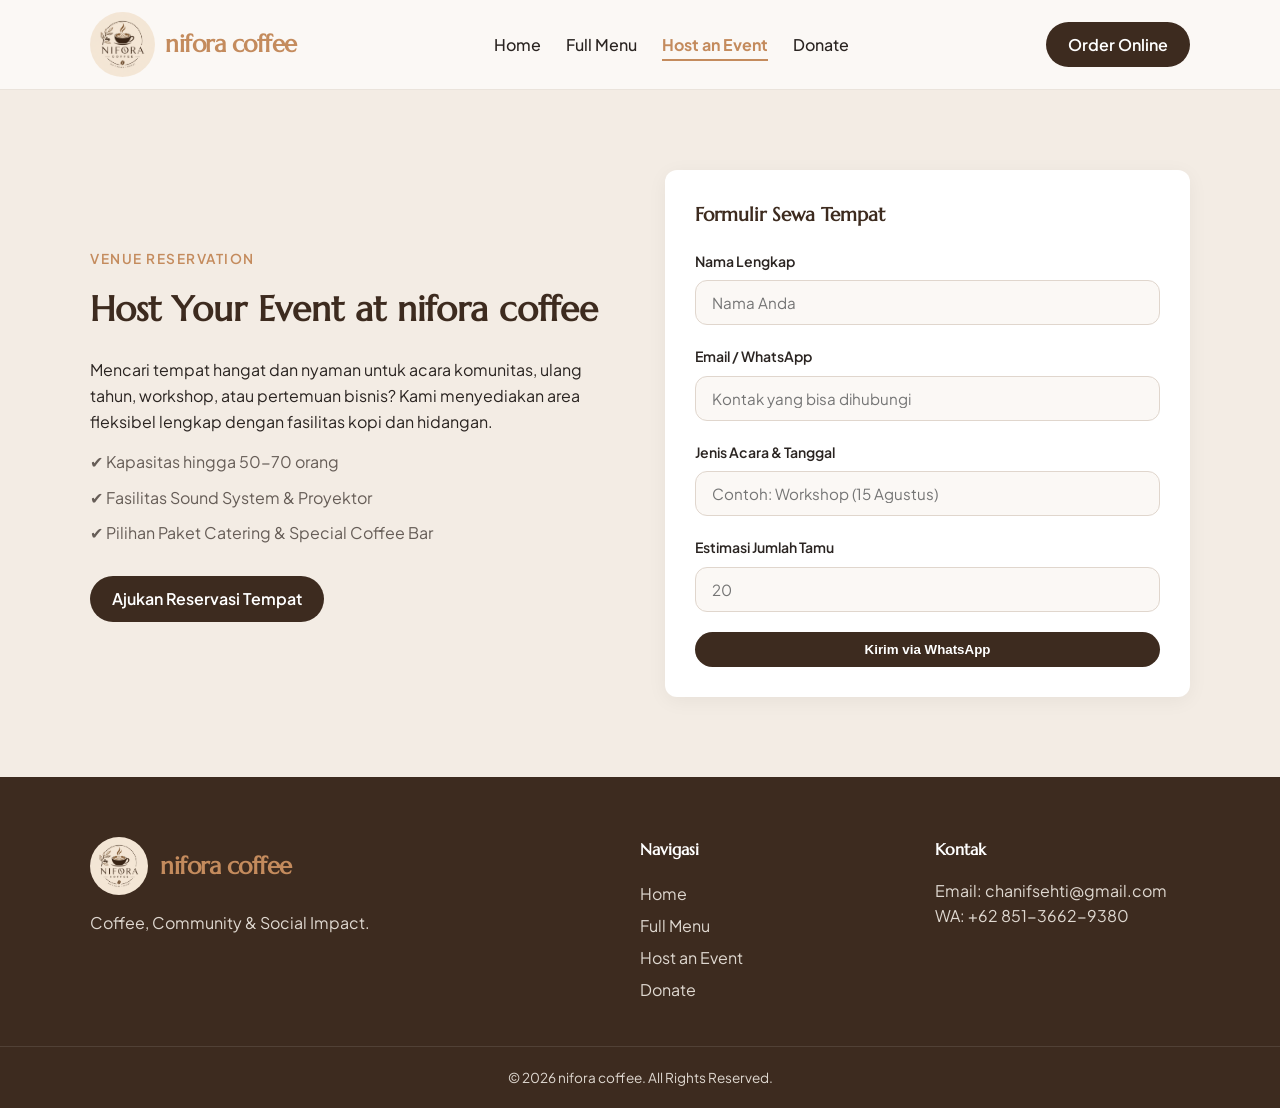
<file: event.html>
<!DOCTYPE html>
<html lang="id">
<head>
    <meta charset="UTF-8">
    <meta name="viewport" content="width=device-width, initial-scale=1.0">
    <title>nifora coffee - Host an Event</title>
    <link rel="preconnect" href="https://fonts.googleapis.com">
    <link rel="preconnect" href="https://fonts.gstatic.com" crossorigin>
    <link href="https://fonts.googleapis.com/css2?family=Marcellus&family=Plus+Jakarta+Sans:wght@300;400;600;700&display=swap" rel="stylesheet">
    <link rel="stylesheet" href="style.css">
</head>
<body>

    <header class="navbar">
        <div class="container nav-container">
            <!-- LOGO KIRI ATAS -->
            <a href="index.html" class="logo">
                <img src="image/logo nifora.png" alt="Logo Nifora Coffee" class="nav-logo-img">
                <span>nifora coffee</span>
            </a>
            <nav>
                <ul class="nav-links">
                    <li><a href="index.html">Home</a></li>
                    <li><a href="menu.html">Full Menu</a></li>
                    <li><a href="event.html" class="active">Host an Event</a></li>
                    <li><a href="donate.html">Donate</a></li>
                </ul>
            </nav>
            <a href="menu.html?mode=order" class="btn btn-primary">Order Online</a>
        </div>
    </header>

    <!-- SECTION HOST AN EVENT -->
    <section id="host-event" class="section-padding bg-alt">
        <div class="container event-grid">
            <div class="event-text">
                <span class="sub-title">VENUE RESERVATION</span>
                <h2>Host Your Event at nifora coffee</h2>
                <p>Mencari tempat hangat dan nyaman untuk acara komunitas, ulang tahun, workshop, atau pertemuan bisnis? Kami menyediakan area fleksibel lengkap dengan fasilitas kopi dan hidangan.</p>
                
                <ul class="event-features">
                    <li>✔ Kapasitas hingga 50-70 orang</li>
                    <li>✔ Fasilitas Sound System & Proyektor</li>
                    <li>✔ Pilihan Paket Catering & Special Coffee Bar</li>
                </ul>

                <a href="#contact-event" class="btn btn-primary" style="margin-top: 20px;">Ajukan Reservasi Tempat</a>
            </div>

            <div class="form-card" id="contact-event">
                <h3>Formulir Sewa Tempat</h3>
                <form id="event-form">
                    <div class="form-group">
                        <label for="event-name">Nama Lengkap</label>
                        <input type="text" id="event-name" placeholder="Nama Anda" required>
                    </div>
                    <div class="form-group">
                        <label for="event-contact">Email / WhatsApp</label>
                        <input type="text" id="event-contact" placeholder="Kontak yang bisa dihubungi" required>
                    </div>
                    <div class="form-group">
                        <label for="event-details">Jenis Acara & Tanggal</label>
                        <input type="text" id="event-details" placeholder="Contoh: Workshop (15 Agustus)" required>
                    </div>
                    <div class="form-group">
                        <label for="event-guests">Estimasi Jumlah Tamu</label>
                        <input type="number" id="event-guests" placeholder="20" required>
                    </div>
                    <button type="submit" class="btn btn-primary btn-full">Kirim via WhatsApp</button>
                </form>
            </div>
        </div>
    </section>

    <footer>
        <div class="container footer-grid">
            <!-- LOGO KIRI BAWAH -->
            <div class="footer-about">
                <a href="index.html" class="logo footer-logo-wrap">
                    <img src="image/logo nifora.png" alt="Nifora Coffee Logo" class="footer-logo-img">
                    <span>nifora coffee</span>
                </a>
                <p>Coffee, Community & Social Impact.</p>
            </div>
            <div class="footer-links">
                <h4>Navigasi</h4>
                <ul>
                    <li><a href="index.html">Home</a></li>
                    <li><a href="menu.html">Full Menu</a></li>
                    <li><a href="event.html">Host an Event</a></li>
                    <li><a href="donate.html">Donate</a></li>
                </ul>
            </div>
            <div class="footer-contact">
                <h4>Kontak</h4>
                <p>Email: chanifsehti@gmail.com</p>
                <p>WA: +62 851-3662-9380</p>
            </div>
        </div>
        <div class="footer-bottom">
            <p>&copy; 2026 nifora coffee. All Rights Reserved.</p>
        </div>
    </footer>

    <!-- SCRIPT HANDLER WHATSAPP RESERVASI -->
    <script>
        document.addEventListener('DOMContentLoaded', () => {
            const eventForm = document.getElementById('event-form');

            if (eventForm) {
                eventForm.addEventListener('submit', (e) => {
                    e.preventDefault();

                    const name = document.getElementById('event-name').value.trim();
                    const contact = document.getElementById('event-contact').value.trim();
                    const details = document.getElementById('event-details').value.trim();
                    const guests = document.getElementById('event-guests').value.trim();

                    const phoneNumber = "6285136629380";

                    const message = `Halo Admin *nifora coffee*, saya ingin mengajukan reservasi tempat/acara dengan rincian berikut:

📌 *NAMA*: ${name}
📞 *KONTAK*: ${contact}
🎉 *JENIS ACARA & TANGGAL*: ${details}
👥 *ESTIMASI GUESTS*: ${guests} orang

Apakah tempat tersedia untuk jadwal tersebut? Mohon informasi mengenai prosedur selanjutnya. Terima kasih!`;

                    const encodedMessage = encodeURIComponent(message);
                    const whatsappURL = `https://wa.me/${phoneNumber}?text=${encodedMessage}`;

                    window.open(whatsappURL, '_blank');
                });
            }
        });
    </script>
    <script src="script.js"></script>
</body>
</html>
</file>
<file: style.css>
/* ==========================================
   1. PALETTE WARNA & DASAR LAYOUT
   ========================================== */
:root {
    --primary-color: #3d2b1f;    
    --accent-color: #c48b5d;     
    --bg-light: #fbf8f5;         
    --bg-alt: #f3ece4;           
    --card-bg: #ffffff;
    --text-dark: #2a2421;
    --text-muted: #665d57;
    --font-heading: 'Marcellus', serif;
    --font-body: 'Plus Jakarta Sans', sans-serif;
}

/* RESET TOTAL SUPAYA TIDAK ADA GAP/SPASI PUTIH DI PINGGIR LAYAR */
*, *::before, *::after {
    margin: 0;
    padding: 0;
    box-sizing: border-box;
}

html {
    scroll-behavior: smooth;
}

html, body {
    width: 100%;
    overflow-x: hidden;
}

body {
    font-family: var(--font-body);
    background-color: var(--bg-light);
    color: var(--text-dark);
    line-height: 1.6;
}

img {
    max-width: 100%;
    height: auto;
    display: block;
}

.container {
    width: 100%;
    max-width: 1140px;
    margin: 0 auto;
    padding: 0 20px;
}

.section-padding {
    padding: 80px 0;
}

.bg-alt {
    background-color: var(--bg-alt);
}

.toggle-btn, 
.amount-card, 
.category-btn, 
.btn, 
.btn-sm, 
.btn-donate-submit {
    transition: all 0.25s cubic-bezier(0.4, 0, 0.2, 1);
    -webkit-user-select: none;
    user-select: none;
    position: relative;
}

/* ==========================================
   2. NAVBAR & NAVIGATION
   ========================================== */
.navbar {
    background-color: rgba(251, 248, 245, 0.95);
    backdrop-filter: blur(8px);
    position: sticky;
    top: 0;
    z-index: 100;
    border-bottom: 1px solid #eae3db;
    padding: 12px 0;
}

.nav-container {
    display: flex;
    justify-content: space-between;
    align-items: center;
}

.logo {
    font-family: var(--font-heading);
    font-size: 1.5rem;
    font-weight: bold;
    color: var(--primary-color);
    text-decoration: none;
    letter-spacing: -0.5px;
    display: flex;
    align-items: center;
    gap: 10px;
}

.logo span { 
    color: var(--accent-color); 
}

/* PERBAIKAN LOGO NAVBAR (BULAT) */
.nav-logo-img {
    height: 65px;
    width: 65px; /* Dibuat sama dengan height agar rasio 1:1 */
    object-fit: cover;
    border-radius: 50%; /* Membuat gambar menjadi lingkaran sempurna */
    display: block;
}

.nav-links {
    display: flex;
    list-style: none;
    gap: 25px;
    align-items: center;
}

.nav-links a {
    text-decoration: none;
    color: var(--text-dark);
    font-weight: 500;
    white-space: nowrap;
    transition: color 0.3s ease, border-bottom 0.3s ease;
}

.nav-links a:hover,
.nav-links a.active { 
    color: var(--accent-color); 
}

.nav-links a.active {
    font-weight: 700;
    border-bottom: 2px solid var(--accent-color);
    padding-bottom: 4px;
}

/* ==========================================
   MEDIA QUERY: FIX NAVBAR MOBILE (Max 768px)
   ========================================== */
@media (max-width: 768px) {
  .nav-container {
    flex-direction: column;
    align-items: center;
    gap: 12px;
    padding: 10px 15px;
  }

  .logo {
    justify-content: center;
  }

  .nav-logo-img {
    height: 48px;
    width: 48px;
  }

  /* Menampilkan kembali daftar menu secara eksplisit */
  .navbar nav {
    width: 100%;
    display: block !important;
  }

  .nav-links {
    display: flex !important;
    flex-direction: row;
    flex-wrap: wrap;
    justify-content: center;
    align-items: center;
    gap: 8px 16px;
    padding: 0;
    margin: 5px 0;
    list-style: none;
  }

  .nav-links a {
    font-size: 0.88rem;
    padding: 4px 6px;
  }

  /* Mengatur tata letak status dan tombol di bawah menu */
  .nav-right {
    display: flex;
    flex-direction: column;
    align-items: center;
    gap: 8px;
    width: 100%;
  }

  .store-status {
    margin-bottom: 2px;
  }

  #tab-order-online,
  .navbar .btn-primary {
    width: 100%;
    text-align: center;
    padding: 12px;
  }
}

/* ==========================================
   3. BUTTONS
   ========================================== */
.btn {
    display: inline-block;
    padding: 10px 22px;
    border-radius: 30px;
    text-decoration: none;
    font-weight: 600;
    border: none;
    cursor: pointer;
    text-align: center;
}

.btn-primary {
    background-color: var(--primary-color);
    color: #fff;
}

.btn-primary:hover { 
    background-color: var(--accent-color); 
    transform: translateY(-2px);
    box-shadow: 0 6px 15px rgba(0, 0, 0, 0.15);
}

.btn-primary:active {
    transform: translateY(0) scale(0.97);
}

.btn-secondary {
    border: 2px solid var(--primary-color);
    color: var(--primary-color);
}

.btn-secondary:hover {
    background-color: var(--primary-color);
    color: #fff;
}

.btn-full { 
    width: 100%; 
}

.btn-sm {
    padding: 8px 18px;
    background-color: var(--accent-color);
    color: #fff;
    border: none;
    border-radius: 20px;
    font-size: 0.85rem;
    font-weight: 600;
    cursor: pointer;
    display: inline-block;
    text-decoration: none;
    margin-top: auto; 
    align-self: flex-start; 
}

.btn-sm:hover {
    background-color: var(--primary-color);
    transform: translateY(-2px);
    box-shadow: 0 4px 12px rgba(61, 43, 31, 0.2);
}

.btn-sm:active {
    transform: translateY(0) scale(0.97);
}

.btn-detail {
    background-color: transparent;
    border: 1px solid var(--primary-color);
    color: var(--primary-color);
    margin-right: 6px;
}

.btn-detail:hover {
    background-color: var(--primary-color);
    color: #fff;
}

.btn-outline-dark {
    border: 1px solid #2b211b;
    color: #2b211b;
    padding: 10px 22px;
    text-decoration: none;
    font-weight: 600;
    border-radius: 4px;
}

.btn-outline-dark:hover {
    background: #2b211b;
    color: #ffffff;
}

.btn-solid-dark {
    background: #3b2820;
    color: #ffffff;
    padding: 10px 22px;
    text-decoration: none;
    font-weight: 600;
    border-radius: 4px;
}

.btn-solid-dark:hover {
    background: #54392e;
}

.btn-outline-light {
    display: inline-block;
    border: 1px solid #ffffff;
    color: #ffffff;
    padding: 10px 20px;
    text-decoration: none;
    font-weight: 600;
    font-size: 0.9rem;
    border-radius: 4px;
}

.btn-outline-light:hover {
    background: #ffffff;
    color: #3b2820;
}

.btn-pickup, .hero-action a, .btn-link-arrow {
    display: inline-flex;
    align-items: center;
    gap: 8px;
    color: var(--primary-color);
    font-weight: 700;
    text-decoration: none;
    font-size: 0.95rem;
    margin-bottom: 20px;
    transition: color 0.2s ease, transform 0.2s ease;
}

.btn-pickup:hover, .hero-action a:hover, .btn-link-arrow:hover {
    color: var(--accent-color);
    transform: translateX(4px);
}

/* ==========================================
   4. HERO & FEATURED SECTIONS
   ========================================== */
.hero {
    padding: 100px 0 80px;
    text-align: center;
    background: linear-gradient(180deg, var(--bg-light) 0%, var(--bg-alt) 100%);
}

.badge {
    background-color: #eae3db;
    color: var(--primary-color);
    padding: 6px 16px;
    border-radius: 20px;
    font-size: 0.85rem;
    font-weight: 600;
    text-transform: uppercase;
}

.hero h1 {
    font-family: var(--font-heading);
    font-size: 3.2rem;
    color: var(--primary-color);
    margin: 20px 0;
}

.hero p {
    max-width: 600px;
    margin: 0 auto 30px;
    color: var(--text-muted);
}

.hero-action {
    display: flex;
    justify-content: center;
    gap: 15px;
    margin-bottom: 40px;
}

.hours-info {
    font-size: 0.9rem;
    color: var(--text-muted);
}

.store-status {
    display: inline-flex;
    align-items: center;
    gap: 6px;
    padding: 4px 12px;
    border-radius: 20px;
    font-size: 0.8rem;
    font-weight: 700;
    margin-left: 8px;
    vertical-align: middle;
}

.store-status.open {
    background-color: #d1fae5;
    color: #065f46;
}

.store-status.open::before {
    content: '';
    width: 8px;
    height: 8px;
    background-color: #10b981;
    border-radius: 50%;
}

.store-status.closed {
    background-color: #fee2e2;
    color: #991b1b;
}

.store-status.closed::before {
    content: '';
    width: 8px;
    height: 8px;
    background-color: #ef4444;
    border-radius: 50%;
}

.hero-section {
    position: relative;
    background-color: #faf8f5;
    padding: 60px 0 100px;
    overflow: hidden;
}

.hero-grid {
    display: grid;
    grid-template-columns: 1.2fr 0.8fr;
    gap: 40px;
    align-items: center;
}

.sub-title-hero {
    color: #a37250;
    font-size: 0.9rem;
    font-weight: 600;
}

.hero-heading {
    font-family: var(--font-heading);
    font-size: 3.2rem;
    color: #2b211b;
    line-height: 1.15;
    margin: 15px 0;
}

.hero-description {
    color: #554e48;
    font-size: 1rem;
    line-height: 1.6;
    margin-bottom: 20px;
    max-width: 500px;
}

.hero-hours {
    font-size: 0.95rem;
    color: #2b211b;
    margin-bottom: 25px;
}

.hero-buttons {
    display: flex;
    gap: 15px;
}

.hero-right {
    position: relative;
    display: flex;
    justify-content: center;
    align-items: center;
}

.coffee-cup-img {
    width: 100%;
    max-width: 380px;
    border-radius: 50%;
    z-index: 2;
    filter: drop-shadow(0 15px 25px rgba(0,0,0,0.1));
}

.watermark-logo {
    position: absolute;
    right: -20px;
    font-family: var(--font-heading);
    font-size: 5rem;
    font-weight: 700;
    color: rgba(61, 43, 31, 0.05);
    pointer-events: none;
    line-height: 1;
}

.coffee-beans-bottom {
    position: absolute;
    bottom: 0;
    left: 0;
    width: 100%;
    height: 60px;
    background: linear-gradient(to right, #2b1a13, #422a1f, #2b1a13);
    border-radius: 50% 50% 0 0 / 20px 20px 0 0;
}

.section-title {
    text-align: center;
    margin-bottom: 40px;
}

.section-title h2 {
    font-family: var(--font-heading);
    font-size: 2.4rem;
    color: var(--primary-color);
}

.sub-title {
    color: var(--accent-color);
    font-weight: 600;
    font-size: 0.85rem;
    letter-spacing: 1.5px;
}

/* ==========================================
   5. SEARCH BAR & CATEGORIES SECTION
   ========================================== */
.search-container {
    max-width: 500px;
    margin: 0 auto 30px auto;
    position: relative;
}

.search-input {
    width: 100%;
    padding: 14px 24px;
    font-size: 0.95rem;
    border: 1.5px solid #e0d6cd;
    border-radius: 30px;
    background-color: #ffffff;
    outline: none;
    font-family: inherit;
    transition: all 0.3s ease;
    box-shadow: 0 4px 12px rgba(0, 0, 0, 0.02);
}

.search-input:focus {
    border-color: var(--accent-color);
    box-shadow: 0 6px 18px rgba(196, 139, 93, 0.15);
    background-color: #ffffff;
}

.menu-categories {
    display: flex;
    justify-content: center;
    gap: 12px;
    margin-bottom: 45px;
    flex-wrap: wrap;
}

.category-btn {
    padding: 10px 22px;
    border-radius: 25px;
    border: 1.5px solid #e0d6cd;
    background-color: #ffffff;
    color: var(--text-dark);
    font-weight: 600;
    font-size: 0.9rem;
    cursor: pointer;
    box-shadow: 0 2px 8px rgba(0,0,0,0.02);
}

.category-btn:hover {
    background-color: var(--bg-alt);
    border-color: var(--accent-color);
    color: var(--primary-color);
}

.category-btn.active {
    background-color: var(--primary-color);
    color: #ffffff;
    border-color: var(--primary-color);
    box-shadow: 0 4px 15px rgba(61, 43, 31, 0.25);
}

.category-btn:active {
    transform: scale(0.95);
}

/* ==========================================
   6. MENU CARDS SECTION
   ========================================== */
.card-grid {
    display: grid;
    grid-template-columns: repeat(auto-fill, minmax(280px, 1fr));
    gap: 30px;
    align-items: stretch;
}

.card {
    background: var(--card-bg);
    border-radius: 18px;
    padding: 24px;
    box-shadow: 0 8px 24px rgba(61, 43, 31, 0.05);
    border: 1px solid #efe8e1;
    border-top: 4px solid var(--accent-color);
    display: flex;
    flex-direction: column;
    height: 100%;
    transition: all 0.35s cubic-bezier(0.4, 0, 0.2, 1);
    position: relative;
    overflow: hidden;
}

.card-img, .card img {
    width: 100%;
    height: 220px;
    object-fit: cover;
    border-radius: 12px;
    margin-bottom: 16px;
}

.card::before {
    content: '☕';
    position: absolute;
    right: -10px;
    bottom: -15px;
    font-size: 5.5rem;
    opacity: 0.04;
    pointer-events: none;
    transition: transform 0.4s ease, opacity 0.4s ease;
}

.card:hover {
    transform: translateY(-8px);
    box-shadow: 0 16px 36px rgba(61, 43, 31, 0.12);
    border-top-color: var(--primary-color);
}

.card:hover::before {
    transform: scale(1.15) rotate(-10deg);
    opacity: 0.08;
}

.card-tag {
    display: inline-block;
    font-size: 0.72rem;
    font-weight: 700;
    text-transform: uppercase;
    letter-spacing: 1.2px;
    color: var(--accent-color);
    margin-bottom: 8px;
}

.card-header-flex {
    display: flex;
    justify-content: space-between;
    align-items: flex-start;
    margin-bottom: 14px;
    gap: 12px;
}

.card-header-flex h3 {
    font-family: var(--font-heading);
    font-size: 1.35rem;
    color: var(--primary-color);
    line-height: 1.25;
    font-weight: 700;
    letter-spacing: -0.3px;
}

.price {
    font-weight: 700;
    color: #ffffff;
    background: linear-gradient(135deg, var(--primary-color) 0%, #54392e 100%);
    padding: 6px 14px;
    border-radius: 20px;
    font-size: 0.88rem;
    white-space: nowrap;
    box-shadow: 0 3px 8px rgba(61, 43, 31, 0.2);
    letter-spacing: 0.3px;
}

.card-body {
    display: flex;
    flex-direction: column;
    flex-grow: 1;
}

.card-body p {
    color: var(--text-muted);
    font-size: 0.92rem;
    line-height: 1.6;
    margin-bottom: 22px;
    flex-grow: 1;
}

.card-actions {
    display: flex;
    gap: 10px;
    margin-top: auto;
    padding-top: 18px;
    border-top: 1px dashed #eae1d8;
}

.card-actions .btn-sm {
    flex: 1;
    text-align: center;
    padding: 9px 16px;
    font-size: 0.85rem;
    border-radius: 12px;
}

.card-actions .btn-detail {
    background-color: #f8f4f0;
    border: 1px solid #e2d7cc;
    color: var(--primary-color);
}

.card-actions .btn-detail:hover {
    background-color: var(--primary-color);
    color: #ffffff;
    border-color: var(--primary-color);
}

/* ==========================================
   7. EVENT & FORM SECTION
   ========================================== */
.event-grid {
    display: grid;
    grid-template-columns: 1fr 1fr;
    gap: 50px;
    align-items: center;
}

.event-text h2 {
    font-family: var(--font-heading);
    font-size: 2.2rem;
    color: var(--primary-color);
    margin: 10px 0 20px;
}

.event-features {
    list-style: none;
    margin-top: 15px;
}

.event-features li {
    margin-bottom: 10px;
    color: var(--text-muted);
}

.form-card {
    background: white;
    padding: 30px;
    border-radius: 12px;
    box-shadow: 0 4px 20px rgba(0,0,0,0.05);
}

.form-card h3 {
    font-family: var(--font-heading);
    color: var(--primary-color);
    margin-bottom: 20px;
}

/* ==========================================
   8. DONATE SECTION
   ========================================== */
.donate-section {
    padding: 80px 0;
    background-color: #faf7f2;
}

.donate-grid {
    display: grid;
    grid-template-columns: 1.1fr 0.9fr;
    gap: 50px;
    align-items: start;
}

.donate-info .sub-title {
    color: #a37250;
    font-size: 0.9rem;
    font-weight: 600;
}

.donate-info h2 {
    font-family: var(--font-heading);
    font-size: 2.8rem;
    color: var(--primary-color);
    margin: 15px 0 20px;
    line-height: 1.2;
}

.donate-info p {
    color: var(--text-muted);
    font-size: 1.05rem;
    line-height: 1.6;
    margin-bottom: 30px;
}

.donate-image {
    position: relative;
    overflow: hidden;
    border-radius: 20px;
    box-shadow: 0 10px 25px rgba(61, 43, 31, 0.12);
}

.donate-image img {
    width: 100%;
    height: 320px;
    object-fit: cover;
    border-radius: 20px;
    filter: brightness(1.1) contrast(1.05);
    transition: transform 0.3s ease, filter 0.3s ease;
}

.donate-image img:hover {
    transform: scale(1.02);
    filter: brightness(1.15) contrast(1.08);
}

.donate-widget {
    background: #ffffff;
    border-radius: 16px;
    padding: 24px;
    box-shadow: 0 10px 30px rgba(0, 0, 0, 0.05);
    border: 1px solid #eaeaea;
}

.widget-header {
    display: flex;
    align-items: center;
    justify-content: center;
    gap: 8px;
    font-weight: 600;
    color: #2b2b2b;
    margin-bottom: 20px;
    font-size: 0.95rem;
}

.icon-check {
    background-color: #10b981;
    color: white;
    width: 18px;
    height: 18px;
    border-radius: 50%;
    display: inline-flex;
    align-items: center;
    justify-content: center;
    font-size: 0.65rem;
}

.frequency-toggle {
    display: flex;
    background: #f1eded;
    padding: 4px;
    border-radius: 10px;
    margin-bottom: 20px;
}

.toggle-btn {
    flex: 1;
    padding: 10px;
    border: none;
    background: transparent;
    font-family: inherit;
    font-weight: 600;
    font-size: 0.9rem;
    color: #666;
    border-radius: 8px;
    cursor: pointer;
}

.toggle-btn:hover {
    color: #222;
    background-color: #e2d7d3;
}

.toggle-btn:active {
    transform: scale(0.95);
}

.toggle-btn.active {
    background: #e8dedb;
    color: #222;
    box-shadow: 0 4px 10px rgba(0, 0, 0, 0.08);
}

.amount-grid {
    display: grid;
    grid-template-columns: 1fr 1fr;
    gap: 12px;
    margin-bottom: 15px;
}

.amount-card {
    background: #f7f7f7;
    padding: 14px;
    border-radius: 10px;
    border: 2px solid #eaeaea;
    cursor: pointer;
}

.amount-card:hover {
    background: #ffffff;
    border-color: #c48b5d;
    transform: translateY(-3px);
    box-shadow: 0 6px 15px rgba(0, 0, 0, 0.08);
}

.amount-card:active {
    transform: translateY(1px) scale(0.97);
}

.amount-card.active {
    background: #ffffff;
    border-color: #3d2b1f;
    box-shadow: 0 6px 16px rgba(61, 43, 31, 0.12);
    animation: pulseSelect 0.3s ease;
}

.amount-price {
    display: block;
    font-weight: 700;
    font-size: 1.1rem;
    color: #111;
}

.amount-desc {
    display: block;
    font-size: 0.8rem;
    color: #666;
    margin-top: 4px;
}

.custom-amount {
    display: flex;
    align-items: center;
    background: #f7f7f7;
    border-radius: 10px;
    padding: 12px 16px;
    margin-bottom: 20px;
    border: 2px solid transparent;
    transition: all 0.3s ease;
}

.custom-amount:focus-within {
    border-color: #3d2b1f;
    background: #ffffff;
    box-shadow: 0 4px 12px rgba(0, 0, 0, 0.05);
}

.currency-symbol {
    font-weight: 600;
    color: #555;
    margin-right: 8px;
}

.custom-amount input {
    border: none;
    background: transparent;
    width: 100%;
    font-size: 1rem;
    font-weight: 600;
    outline: none;
    font-family: inherit;
}

.currency-code {
    font-size: 0.85rem;
    font-weight: 600;
    color: #888;
}

.donate-options-list {
    display: flex;
    flex-direction: column;
    gap: 10px;
    margin-bottom: 24px;
}

.checkbox-container {
    display: flex;
    align-items: center;
    font-size: 0.85rem;
    color: #444;
    cursor: pointer;
    gap: 10px;
}

.checkbox-container input {
    width: 16px;
    height: 16px;
    accent-color: #8c7365;
    cursor: pointer;
}

.btn-donate-submit {
    width: 100%;
    padding: 14px;
    background-color: #3d2b1f;
    color: white;
    border: none;
    border-radius: 10px;
    font-size: 1rem;
    font-weight: 600;
    cursor: pointer;
}

.btn-donate-submit:hover {
    background-color: #c48b5d;
    box-shadow: 0 6px 18px rgba(196, 139, 93, 0.3);
    transform: translateY(-2px);
}

.btn-donate-submit:active {
    transform: translateY(1px) scale(0.98);
}

.widget-footer {
    text-align: center;
    margin-top: 15px;
    padding-top: 15px;
    border-top: 1px solid #f0f0f0;
    font-size: 0.8rem;
    color: #777;
    font-weight: 600;
}

/* ==========================================
   9. EXTRA INPUT FORM UNTUK DONATE
   ========================================== */
.option-group {
    margin-bottom: 12px;
}

.extra-input-field {
    display: none;
    margin-top: 10px;
    padding-left: 26px;
    transition: all 0.3s ease;
}

.extra-input-field.show {
    display: block;
}

.extra-input-field input,
.extra-input-field textarea {
    width: 100%;
    padding: 10px 12px;
    border: 1px solid #ddd;
    border-radius: 8px;
    font-family: inherit;
    font-size: 0.9rem;
    outline: none;
    background-color: #fafafa;
    transition: border-color 0.3s ease, background-color 0.3s ease;
}

.extra-input-field input:focus,
.extra-input-field textarea:focus {
    border-color: #3d2b1f;
    background-color: #ffffff;
}

.extra-input-field textarea {
    resize: vertical;
}

/* ==========================================
   10. IMPACT & BLOG / DRIP SECTION
   ========================================== */
.impact-section {
    background-color: #31211a;
    color: #ffffff;
    padding: 90px 0;
}

.impact-grid {
    display: grid;
    grid-template-columns: 1fr 1fr;
    gap: 40px;
}

.impact-content h2 {
    font-family: var(--font-heading);
    font-size: 2.8rem;
    margin: 10px 0 20px;
    line-height: 1.15;
}

.impact-content p {
    color: #d1c7c0;
    line-height: 1.7;
}

.drip-section {
    background-color: #261813;
    padding: 0;
}

.drip-grid {
    display: grid;
    grid-template-columns: 1fr 1fr;
    width: 100%;
}

.drip-card {
    padding: 60px 50px;
    color: #ffffff;
}

.drip-card-1 {
    background-color: #6a4944;
}

.drip-card-2 {
    background-color: #3b2820;
}

.drip-tag {
    font-size: 0.8rem;
    font-weight: 700;
    letter-spacing: 1px;
}

.drip-card h3 {
    font-family: var(--font-heading);
    font-size: 1.8rem;
    margin: 15px 0 10px;
    line-height: 1.2;
}

.drip-category {
    display: block;
    font-size: 0.75rem;
    color: #d1c7c0;
    margin-bottom: 15px;
    letter-spacing: 0.5px;
}

.drip-card p {
    color: #e6ded8;
    font-size: 0.95rem;
    line-height: 1.6;
    margin-bottom: 25px;
}

/* ==========================================
   11. FLOATING CART & MODAL STYLES
   ========================================== */
.cart-icon-btn {
    position: fixed;
    bottom: 25px;
    right: 25px;
    background-color: #3d2b1f;
    color: #fff;
    width: 60px;
    height: 60px;
    border-radius: 50%;
    display: flex;
    align-items: center;
    justify-content: center;
    font-size: 1.5rem;
    cursor: pointer;
    box-shadow: 0 4px 15px rgba(0, 0, 0, 0.2);
    z-index: 999;
    transition: transform 0.2s ease, opacity 0.3s ease, visibility 0.3s ease;
}

.cart-icon-btn:hover {
    transform: scale(1.08);
}

#cart-count {
    position: absolute;
    top: 2px;
    right: 2px;
    background-color: #ef4444;
    color: white;
    font-size: 0.75rem;
    font-weight: bold;
    width: 22px;
    height: 22px;
    border-radius: 50%;
    display: flex;
    align-items: center;
    justify-content: center;
}

.cart-modal,
.detail-modal {
    display: none;
    position: fixed;
    top: 0;
    left: 0;
    width: 100%;
    height: 100%;
    background-color: rgba(0, 0, 0, 0.5);
    z-index: 1000;
    align-items: center;
    justify-content: center;
}

.cart-modal.show,
.detail-modal.show {
    display: flex;
}

.cart-modal-content,
.detail-modal-content {
    background: #fff;
    width: 90%;
    max-width: 420px;
    border-radius: 12px;
    padding: 24px;
    box-shadow: 0 10px 25px rgba(0,0,0,0.15);
    display: flex;
    flex-direction: column;
    max-height: 85vh;
}

.detail-modal-body {
    margin: 15px 0;
}

.detail-modal-body h2 {
    font-family: var(--font-heading);
    color: var(--primary-color);
    font-size: 1.5rem;
    margin-bottom: 5px;
}

.detail-price {
    font-weight: bold;
    color: var(--accent-color);
    font-size: 1.1rem;
    margin-bottom: 12px;
}

.detail-desc {
    color: var(--text-muted);
    font-size: 0.95rem;
    line-height: 1.5;
}

.cart-header {
    display: flex;
    justify-content: space-between;
    align-items: center;
    border-bottom: 1px solid #eee;
    padding-bottom: 10px;
}

.close-btn {
    font-size: 1.8rem;
    cursor: pointer;
    color: #888;
}

.cart-items-list {
    flex: 1;
    overflow-y: auto;
    margin: 15px 0;
    padding-right: 5px;
}

.cart-item {
    display: flex;
    justify-content: space-between;
    align-items: center;
    margin-bottom: 12px;
    padding-bottom: 10px;
    border-bottom: 1px dashed #eee;
}

.cart-item-title {
    font-weight: 600;
    font-size: 0.95rem;
    color: #333;
}

.cart-item-price {
    font-size: 0.85rem;
    color: #666;
}

.cart-item-controls {
    display: flex;
    align-items: center;
    gap: 8px;
}

.cart-item-controls button {
    background: #f0f0f0;
    border: none;
    width: 26px;
    height: 26px;
    border-radius: 4px;
    cursor: pointer;
    font-weight: bold;
}

.cart-footer {
    border-top: 1px solid #eee;
    padding-top: 15px;
}

.cart-total {
    display: flex;
    justify-content: space-between;
    font-size: 1.1rem;
    margin-bottom: 15px;
}

.btn-checkout-wa {
    width: 100%;
    background-color: #25d366;
    color: white;
    border: none;
    padding: 12px;
    border-radius: 8px;
    font-weight: 600;
    cursor: pointer;
    font-size: 1rem;
    transition: background-color 0.2s;
}

.btn-checkout-wa:hover {
    background-color: #1eb857;
}

.empty-cart-text {
    text-align: center;
    color: #888;
    margin: 20px 0;
}

/* ==========================================
   12. FOOTER
   ========================================== */
footer {
    background-color: var(--primary-color);
    color: #dfd8d0;
    padding: 60px 0 20px;
}

.footer-grid {
    display: grid;
    grid-template-columns: 2fr 1fr 1fr;
    gap: 40px;
    margin-bottom: 40px;
}

.footer-logo-wrap {
    display: flex;
    align-items: center;
    gap: 12px;
    margin-bottom: 15px;
}

/* PERBAIKAN LOGO FOOTER (BULAT) */
.footer-logo-img {
    height: 58px;
    width: 58px; /* Dibuat sama dengan height agar rasio 1:1 */
    object-fit: cover;
    border-radius: 50%; /* Membuat gambar menjadi lingkaran sempurna */
    display: block;
}

.footer-about h3, 
.footer-links h4, 
.footer-contact h4 {
    color: #fff;
    font-family: var(--font-heading);
    margin-bottom: 15px;
}

.footer-links ul { 
    list-style: none; 
}

.footer-links a { 
    color: #dfd8d0; 
    text-decoration: none; 
    line-height: 2; 
    transition: color 0.3s ease;
}

.footer-links a:hover {
    color: var(--accent-color);
}

.footer-bottom {
    text-align: center;
    padding-top: 20px;
    border-top: 1px solid rgba(255,255,255,0.1);
    font-size: 0.85rem;
}

/* ==========================================
   13. KEYFRAMES & ANIMATIONS
   ========================================== */
@keyframes pulseSelect {
    0% { transform: scale(0.95); }
    50% { transform: scale(1.02); }
    100% { transform: scale(1); }
}

/* ==========================================
   14. MEDIA QUERIES (RESPONSIVE)
   ========================================== */
@media (max-width: 900px) {
    .nav-links { 
        display: none; 
    }
    
    .hero h1 { 
        font-size: 2.2rem; 
    }
    
    .hero-heading { 
        font-size: 2.4rem; 
    }
    
    .hero-grid, 
    .featured-grid, 
    .event-grid, 
    .donate-grid, 
    .impact-grid, 
    .drip-grid, 
    .footer-grid {
        grid-template-columns: 1fr;
    }
    
    .drip-card {
        padding: 40px 20px;
    }
}

/* ==========================================
   15. MODE FULL MENU VS ORDER ONLINE
   ========================================== */
.card .btn-sm:not(.btn-detail),
.featured-card .card-link,
.cart-icon-btn {
    display: none;
}

body.can-order .card .btn-sm,
body.can-order .featured-card .card-link {
    display: inline-block;
}

body.can-order .cart-icon-btn {
    display: flex;
}

/* ==========================================
   16. REVIEWS & FORM ULASAN MODERN
   ========================================== */
.reviews-section {
    padding: 80px 0;
}

.reviews-header-center {
    text-align: center;
    max-width: 600px;
    margin: 0 auto 45px auto;
}

.reviews-header-center .sub-title {
    display: inline-block;
    color: var(--accent-color);
    font-size: 0.85rem;
    font-weight: 700;
    letter-spacing: 2px;
    text-transform: uppercase;
    margin-bottom: 8px;
}

.reviews-header-center h2 {
    font-family: var(--font-heading);
    font-size: 2.5rem;
    color: var(--primary-color);
    line-height: 1.2;
    margin-bottom: 12px;
    font-weight: 400;
}

.reviews-header-center p {
    color: var(--text-muted);
    font-size: 0.98rem;
    line-height: 1.6;
}

.reviews-header-center::after {
    content: '';
    display: block;
    width: 50px;
    height: 2px;
    background-color: var(--accent-color);
    margin: 18px auto 0 auto;
    border-radius: 2px;
    opacity: 0.7;
}

.review-form-card {
    background: var(--card-bg);
    padding: 35px 30px;
    border-radius: 20px;
    box-shadow: 0 10px 30px rgba(61, 43, 31, 0.06);
    border: 1px solid #eae2d8;
    max-width: 580px;
    margin: 0 auto 50px auto;
}

.review-form-card h3 {
    font-family: var(--font-heading);
    font-size: 1.5rem;
    color: var(--primary-color);
    margin-bottom: 22px;
    text-align: center;
}

.form-group {
    margin-bottom: 20px;
    text-align: left;
}

.form-group label {
    display: block;
    font-size: 0.88rem;
    font-weight: 600;
    color: var(--text-dark);
    margin-bottom: 8px;
}

.form-group input,
.form-group select,
.form-group textarea {
    width: 100%;
    padding: 12px 16px;
    border: 1.5px solid #e0d6cd;
    border-radius: 12px;
    font-size: 0.95rem;
    font-family: inherit;
    color: var(--text-dark);
    background-color: #fbf8f5;
    transition: all 0.3s cubic-bezier(0.4, 0, 0.2, 1);
}

.form-group input:focus,
.form-group select:focus,
.form-group textarea:focus {
    outline: none;
    border-color: var(--accent-color);
    background-color: #ffffff;
    box-shadow: 0 0 0 4px rgba(196, 139, 93, 0.15);
}

.form-group textarea {
    resize: vertical;
    min-height: 110px;
}

.form-group select {
    cursor: pointer;
    -webkit-appearance: none;
    -moz-appearance: none;
    appearance: none;
    background-image: url("data:image/svg+xml;charset=UTF-8,%3Csvg xmlns='http://www.w3.org/2000/svg' width='16' height='16' viewBox='0 0 24 24' fill='none' stroke='%233d2b1f' stroke-width='2' stroke-linecap='round' stroke-linejoin='round'%3E%3Cpolyline points='6 9 12 15 18 9'%3E%3C/polyline%3E%3C/svg%3E");
    background-repeat: no-repeat;
    background-position: right 16px center;
    background-size: 16px auto;
    padding-right: 40px;
}

.btn-submit-review {
    width: 100%;
    background-color: var(--primary-color);
    color: #ffffff;
    padding: 14px 20px;
    border: none;
    border-radius: 12px;
    font-size: 1rem;
    font-weight: 600;
    cursor: pointer;
    transition: all 0.3s ease;
    box-shadow: 0 4px 15px rgba(61, 43, 31, 0.15);
}

.btn-submit-review:hover {
    background-color: var(--accent-color);
    transform: translateY(-2px);
    box-shadow: 0 6px 18px rgba(196, 139, 93, 0.25);
}

.btn-submit-review:active {
    transform: translateY(0);
}

.reviews-grid {
    display: grid;
    grid-template-columns: repeat(auto-fit, minmax(280px, 1fr));
    gap: 24px;
    margin-top: 35px;
}

.review-card {
    background: var(--card-bg);
    padding: 24px;
    border-radius: 16px;
    border: 1px solid #eee;
    box-shadow: 0 4px 15px rgba(0,0,0,0.03);
    position: relative;
    display: flex;
    flex-direction: column;
    justify-content: space-between;
    transition: transform 0.3s ease, box-shadow 0.3s ease;
}

.review-card:hover {
    transform: translateY(-4px);
    box-shadow: 0 10px 25px rgba(61, 43, 31, 0.08);
}

.review-card .review-stars {
    color: #f1c40f;
    font-size: 1.05rem;
    margin-bottom: 12px;
    letter-spacing: 2px;
}

.review-card .review-author-name {
    font-family: var(--font-heading);
    font-size: 1.05rem;
    color: var(--primary-color);
    font-weight: 700;
    margin-bottom: 2px;
}

.review-card .review-date {
    font-size: 0.78rem;
    color: var(--text-muted);
    margin-bottom: 12px;
}

.review-card p {
    font-size: 0.95rem;
    line-height: 1.6;
    color: #4a423d;
    font-style: italic;
    flex-grow: 1;
}

.delete-review-btn {
    position: absolute;
    top: 14px;
    right: 14px;
    background: #fee2e2;
    color: #ef4444;
    border: none;
    width: 28px;
    height: 28px;
    border-radius: 50%;
    cursor: pointer;
    display: flex;
    align-items: center;
    justify-content: center;
    font-size: 12px;
    opacity: 0.6;
    transition: all 0.2s ease;
}

.delete-review-btn:hover {
    opacity: 1;
    background: #fca5a5;
    color: #991b1b;
    transform: scale(1.1);
}

#toggle-reviews-btn {
    display: block;
    margin: 30px auto 10px auto;
    padding: 12px 28px;
    background-color: var(--primary-color);
    color: #ffffff;
    border: none;
    border-radius: 25px;
    cursor: pointer;
    font-weight: 600;
    font-size: 0.95rem;
    transition: background-color 0.3s ease, transform 0.2s ease;
}

#toggle-reviews-btn:hover {
    background-color: var(--accent-color);
    transform: translateY(-2px);
}

/* ==========================================
   17. STYLE FILTER RATING BINTANG
   ========================================== */
.rating-filter-container {
    display: flex;
    flex-wrap: wrap;
    justify-content: center;
    gap: 10px;
    margin: 25px 0 35px;
}

.filter-star-btn {
    background-color: #ffffff;
    color: #4a5568;
    border: 1px solid #e2e8f0;
    padding: 8px 18px;
    border-radius: 30px;
    font-family: 'Plus Jakarta Sans', sans-serif;
    font-size: 0.9rem;
    font-weight: 600;
    cursor: pointer;
    transition: all 0.25s ease;
    box-shadow: 0 2px 5px rgba(0, 0, 0, 0.04);
}

.filter-star-btn:hover {
    background-color: #f3f4f6;
    border-color: #cbd5e1;
    transform: translateY(-2px);
}

.filter-star-btn.active {
    background-color: var(--primary-color);
    color: #ffffff;
    border-color: var(--primary-color);
    box-shadow: 0 4px 12px rgba(61, 43, 31, 0.25);
}


/* ==========================================
   SPLASH SCREEN (BREWING -> DRINKING -> WELCOME)
   ========================================== */
#splash-screen {
    position: fixed;
    top: 0;
    left: 0;
    width: 100vw;
    height: 100vh;
    background-color: #1b120e; /* Warna latar cokelat espresso */
    display: flex;
    justify-content: center;
    align-items: center;
    z-index: 99999;
    opacity: 1;
    transition: opacity 0.8s ease-out, visibility 0.8s;
}

#splash-screen.fade-out {
    opacity: 0;
    visibility: hidden;
    pointer-events: none;
}

.splash-content {
    text-align: center;
    color: #FAEDCD;
}

/* Status Badge kecil di atas */
.status-badge {
    display: inline-block;
    font-size: 0.8rem;
    letter-spacing: 2px;
    text-transform: uppercase;
    color: #D4A373;
    background: rgba(212, 163, 115, 0.1);
    padding: 4px 12px;
    border-radius: 12px;
    margin-bottom: 12px;
    transition: all 0.5s ease;
}

/* 1. ANIMASI TETESAN KOPI (BREWING) */
.coffee-drop {
    animation: dropAnimation 1.2s infinite ease-in;
}

@keyframes dropAnimation {
    0% { transform: translateY(0); opacity: 1; }
    80% { transform: translateY(22px); opacity: 1; }
    100% { transform: translateY(25px); opacity: 0; }
}

/* Uap Kopi */
.steam {
    stroke-dasharray: 15;
    stroke-dashoffset: 15;
    animation: steamRise 1.8s infinite linear;
}
.s-2 { animation-delay: 0.3s; }
.s-3 { animation-delay: 0.6s; }

@keyframes steamRise {
    0% { stroke-dashoffset: 15; opacity: 0; }
    50% { opacity: 0.7; }
    100% { stroke-dashoffset: 0; opacity: 0; }
}

/* 2. ANIMASI SILUET MEMINUM & KOPI MENYUSUT */
.person-drinking-group {
    opacity: 0;
    transform: translateX(10px);
    transition: all 0.8s ease;
}

/* Saat babak meminum dimulai */
.drinking-active .person-drinking-group {
    opacity: 0.85;
    transform: translateX(0);
}

.drinking-active .dripper-group {
    opacity: 0.2;
    transition: opacity 0.5s;
}

.drinking-active .drink-mask {
    animation: drinkCoffee 2s forwards ease-in-out;
}

@keyframes drinkCoffee {
    0% { height: 0px; }
    100% { height: 32px; } /* Menutup cairan kopi seolah diminum habis */
}

/* 3. TEKS WELCOME & BRAND */
.splash-welcome {
    font-family: 'Plus Jakarta Sans', sans-serif;
    font-size: 1.1rem;
    font-weight: 300;
    letter-spacing: 4px;
    text-transform: uppercase;
    color: #D4A373;
    margin: 10px 0 0 0;
    opacity: 0;
    transform: translateY(15px);
    transition: all 0.8s ease;
}

.splash-brand {
    font-family: 'Marcellus', serif;
    font-size: 2.8rem;
    font-weight: 700;
    color: #FAEDCD;
    margin: 5px 0 0 0;
    opacity: 0;
    transform: translateY(15px);
    transition: all 0.8s ease;
}

/* Class untuk memunculkan teks Welcome secara halus */
.show-welcome .splash-welcome,
.show-welcome .splash-brand {
    opacity: 1;
    transform: translateY(0);
}
/* Styling Tombol Filter & Interaktif */
.category-filters {
    display: flex;
    justify-content: center;
    gap: 10px;
    margin-bottom: 30px;
    flex-wrap: wrap;
}

.filter-btn {
    padding: 8px 18px;
    border: 1px solid var(--accent-color, #3d2b1f);
    background-color: transparent;
    color: var(--accent-color, #3d2b1f);
    border-radius: 20px;
    cursor: pointer;
    font-weight: 500;
    transition: all 0.3s ease;
}

.filter-btn.active, .filter-btn:hover {
    background-color: var(--accent-color, #3d2b1f);
    color: #fff;
}

/* Animasi Tombol Ulasan & Interaksi */
#toggle-reviews-btn {
    display: block;
    margin: 30px auto 10px auto;
    padding: 12px 28px;
    background-color: var(--primary-color);
    color: #ffffff;
    border: none;
    border-radius: 25px;
    cursor: pointer;
    font-weight: 600;
    font-size: 0.95rem;
    transition: background-color 0.3s ease, transform 0.2s ease;
}

#toggle-reviews-btn:hover {
    background-color: var(--accent-color);
    transform: translateY(-2px);
}
/* Efek Halus Perpindahan Halaman */
body {
    opacity: 0;
    transition: opacity 0.4s ease-in-out;
}

/* Class aktif saat halaman siap ditayangkan */
body.page-loaded {
    opacity: 1;
}

/* Class saat halaman mulai menghilang sebelum berpindah */
body.page-fading-out {
    opacity: 0;
}
/* Modal Detail Style */
.detail-modal-content {
    max-width: 500px;
    width: 90%;
    border-radius: 12px;
    overflow: hidden;
    padding: 20px;
    position: relative;
}

.detail-modal-body {
    display: flex;
    flex-direction: column;
    gap: 15px;
}

.detail-img {
    width: 100%;
    height: 220px;
    object-fit: cover;
    border-radius: 8px;
}

.detail-badge {
    display: inline-block;
    background-color: #f0e6df;
    color: #6f4e37;
    font-size: 0.8rem;
    font-weight: 600;
    padding: 4px 10px;
    border-radius: 20px;
    text-transform: uppercase;
    margin-bottom: 5px;
}

.detail-price {
    font-size: 1.25rem;
    font-weight: 700;
    color: #6f4e37;
    margin: 5px 0 10px 0;
}

.detail-desc {
    color: #666;
    font-size: 0.95rem;
    line-height: 1.5;
}
/* Container Backdrop */
.modal-overlay {
    position: fixed;
    top: 0;
    left: 0;
    width: 100%;
    height: 100%;
    background: rgba(15, 12, 11, 0.65);
    backdrop-filter: blur(6px);
    z-index: 99999;
    align-items: center;
    justify-content: center;
    padding: 16px;
    box-sizing: border-box;
}

.modal-overlay.show {
    display: flex !important;
}

/* Modal Box */
.modal-card {
    background: #ffffff;
    width: 100%;
    max-width: 420px;
    border-radius: 20px;
    overflow: hidden;
    position: relative;
    box-shadow: 0 20px 40px rgba(0, 0, 0, 0.25);
    animation: modalSlideUp 0.3s cubic-bezier(0.16, 1, 0.3, 1);
}

@keyframes modalSlideUp {
    from {
        opacity: 0;
        transform: translateY(20px) scale(0.96);
    }
    to {
        opacity: 1;
        transform: translateY(0) scale(1);
    }
}

/* Tombol Close (X) */
.modal-close-btn {
    position: absolute;
    top: 14px;
    right: 14px;
    width: 34px;
    height: 34px;
    background: rgba(255, 255, 255, 0.85);
    border: 1px solid rgba(0, 0, 0, 0.05);
    border-radius: 50%;
    font-size: 20px;
    line-height: 1;
    color: #333;
    cursor: pointer;
    z-index: 10;
    display: flex;
    align-items: center;
    justify-content: center;
    transition: all 0.2s ease;
}

.modal-close-btn:hover {
    background: #4a2c2a;
    color: #ffffff;
}

/* Gambar Produk */
.modal-image-wrapper {
    width: 100%;
    height: 200px;
    background-color: #f7f3ef;
    overflow: hidden;
}

.modal-image-wrapper img {
    width: 100%;
    height: 100%;
    object-fit: cover;
}

/* Konten Modal */
.modal-body {
    padding: 24px;
    text-align: left;
}

.modal-body h3 {
    margin: 0 0 8px 0;
    font-size: 1.4rem;
    font-weight: 700;
    color: #2c1810;
}

/* Price Tag Badge */
.modal-price-tag {
    display: inline-block;
    background: #f4ece4;
    color: #6b3e2e;
    font-weight: 700;
    font-size: 1.05rem;
    padding: 6px 14px;
    border-radius: 20px;
    margin-bottom: 14px;
}

.modal-body p {
    margin: 0 0 24px 0;
    color: #555555;
    font-size: 0.95rem;
    line-height: 1.6;
}

/* ==========================================
   MODAL CONTAINER & SCROLL FIX
   ========================================== */
.cart-modal {
    position: fixed;
    top: 0;
    left: 0;
    width: 100%;
    height: 100%;
    background: rgba(0, 0, 0, 0.6);
    display: flex;
    justify-content: center;
    align-items: center;
    z-index: 1000;
    padding: 15px;
    box-sizing: border-box;
}

/* Kotak Modal Utama (Gunakan .cart-modal-content sesuai HTML kamu) */
.cart-modal-content {
    background: #ffffff;
    width: 100%;
    max-width: 480px;
    max-height: 85vh; /* Membatasi tinggi agar tidak keluar layar */
    overflow-y: auto; /* Aktifkan scroll di dalam modal */
    border-radius: 16px;
    padding: 20px;
    box-shadow: 0 10px 30px rgba(0, 0, 0, 0.2);
    box-sizing: border-box;
}

/* Header Modal Sticky (Agar tombol close & judul tetap terlihat saat di-scroll) */
.cart-header {
    display: flex;
    justify-content: space-between;
    align-items: center;
    padding-bottom: 12px;
    border-bottom: 1px solid #eee;
    margin-bottom: 15px;
    position: sticky;
    top: -20px;
    background: #ffffff;
    z-index: 10;
    margin-top: -20px;
    padding-top: 20px;
}

/* ==========================================
   VOUCHER & CHECKOUT (NADA COKELAT KOPI)
   ========================================== */
.checkout-container {
    background: transparent;
    padding: 0;
    margin: 10px 0;
    width: 100%;
}

.checkout-container h3 {
    display: none;
}

/* Input & Tombol Voucher */
.voucher-box {
    display: flex;
    gap: 10px;
    margin-bottom: 6px;
}

#inputVoucher {
    flex: 1;
    padding: 10px 14px;
    border-radius: 12px;
    border: 1.5px solid #e0d5d0;
    background: #fdfbf9;
    color: #2b1816;
    font-size: 0.9rem;
    font-weight: 600;
    outline: none;
    transition: all 0.2s ease;
}

#inputVoucher:focus {
    border-color: #4a2c2a;
    box-shadow: 0 0 0 3px rgba(74, 44, 42, 0.1);
}

#btnApplyVoucher {
    background: linear-gradient(135deg, #4a2c2a 0%, #2b1816 100%);
    color: #ffffff;
    border: none;
    padding: 10px 18px;
    font-weight: 600;
    border-radius: 12px;
    cursor: pointer;
    box-shadow: 0 4px 12px rgba(74, 44, 42, 0.2);
    transition: all 0.2s ease;
    white-space: nowrap;
}

#btnApplyVoucher:hover {
    transform: translateY(-2px);
    box-shadow: 0 6px 16px rgba(74, 44, 42, 0.3);
}

/* Pesan Notifikasi Voucher */
.voucher-msg {
    font-size: 0.82rem;
    font-weight: 500;
    margin-bottom: 8px;
    min-height: 18px;
}

/* Detail Rincian Harga */
.price-details p {
    display: flex;
    justify-content: space-between;
    font-size: 0.9rem;
    color: #666666;
    margin: 4px 0;
}

.price-details p span {
    color: #2b1816;
    font-weight: 600;
}

.price-details hr {
    border: none;
    border-top: 1px dashed #e0d5d0;
    margin: 8px 0;
}

.price-details h4 {
    display: flex;
    justify-content: space-between;
    font-size: 1.05rem;
    color: #4a2c2a;
    font-weight: 700;
    margin-bottom: 8px;
}

/* Tombol Submit Utama */
.btn-modal-submit {
    width: 100%;
    padding: 12px 20px;
    background: linear-gradient(135deg, #4a2c2a 0%, #2b1816 100%);
    color: #ffffff;
    border: none;
    border-radius: 12px;
    font-size: 0.95rem;
    font-weight: 600;
    cursor: pointer;
    display: flex;
    align-items: center;
    justify-content: center;
    gap: 8px;
    box-shadow: 0 6px 16px rgba(74, 44, 42, 0.25);
    transition: all 0.2s ease;
}

.btn-modal-submit:hover {
    transform: translateY(-2px);
    box-shadow: 0 8px 20px rgba(74, 44, 42, 0.35);
}

.btn-modal-submit:active {
    transform: translateY(0);
}

/* ==========================================
   SPIN BANNER SECTION (Gaya Minimalis Elegan)
   ========================================== */
.spin-banner-section {
    background-color: #2b1d19;
    color: #ffffff;
    padding: 80px 20px;
    display: flex;
    justify-content: flex-end;
}

.spin-banner-container {
    max-width: 1200px;
    width: 100%;
    display: flex;
    justify-content: flex-end;
}

.spin-banner-content {
    max-width: 550px;
}

.spin-subtitle {
    color: #e0a96d;
    font-size: 14px;
    letter-spacing: 1.5px;
    text-transform: uppercase;
    font-weight: 600;
    display: block;
    margin-bottom: 12px;
}

.spin-title {
    font-family: 'Georgia', serif;
    font-size: 42px;
    line-height: 1.2;
    font-weight: bold;
    margin-bottom: 20px;
    color: #f8f8f8;
}

.spin-description {
    color: #d1c7c2;
    font-size: 16px;
    line-height: 1.6;
    margin-bottom: 30px;
}

.btn-primary-spin {
    background-color: #e0a96d;
    color: #1a100c;
    border: none;
    padding: 14px 28px;
    font-size: 15px;
    font-weight: bold;
    border-radius: 6px;
    cursor: pointer;
    transition: all 0.3s ease;
}

.btn-primary-spin:hover {
    background-color: #ffffff;
    transform: translateY(-2px);
}

/* ==========================================
   FUN REWARD CARD (Desain Baru Glassmorphism)
   ========================================== */
.fun-reward-section {
    padding: 80px 20px;
    background: radial-gradient(circle at center, #2d1e18 0%, #170d0a 100%);
    display: flex;
    justify-content: center;
    align-items: center;
}

.fun-reward-card {
    /* Glassmorphism modern dengan border glow tipis */
    background: rgba(255, 255, 255, 0.04);
    backdrop-filter: blur(12px);
    -webkit-backdrop-filter: blur(12px);
    border: 1px solid rgba(224, 169, 109, 0.3);
    border-radius: 24px;
    padding: 48px 36px;
    max-width: 620px;
    width: 100%;
    text-align: center;
    box-shadow: 0 20px 40px rgba(0, 0, 0, 0.5);
    transition: transform 0.3s ease, border-color 0.3s ease;
}

.fun-reward-card:hover {
    border-color: rgba(224, 169, 109, 0.6);
    transform: translateY(-4px);
}

.fun-icon {
    font-size: 36px;
    margin-bottom: 16px;
    display: inline-block;
}

.fun-title {
    font-size: 30px;
    color: #ffffff;
    font-weight: 700;
    margin-bottom: 14px;
    letter-spacing: -0.5px;
}

.fun-description {
    color: #e2d9d2; /* Warna diperterang agar kontras tinggi & mudah dibaca */
    font-size: 15px;
    line-height: 1.6;
    margin-bottom: 32px;
    max-width: 500px;
    margin-left: auto;
    margin-right: auto;
}

.btn-fun-spin {
    background: linear-gradient(135deg, #e0a96d, #c88338);
    color: #1a100c;
    border: none;
    padding: 14px 36px;
    font-size: 15px;
    font-weight: 700;
    border-radius: 50px;
    cursor: pointer;
    box-shadow: 0 4px 15px rgba(224, 169, 109, 0.3);
    transition: all 0.3s ease;
}

.btn-fun-spin:hover {
    background: #ffffff;
    box-shadow: 0 6px 20px rgba(255, 255, 255, 0.4);
    transform: scale(1.04);
}

/* ==========================================
   MODAL SPIN WHEEL POPUP (Mencegah Merembet)
   ========================================== */
.spin-modal {
    display: none; /* Sembunyi secara default */
    position: fixed;
    top: 0;
    left: 0;
    width: 100%;
    height: 100vh;
    background-color: rgba(0, 0, 0, 0.8);
    backdrop-filter: blur(8px);
    -webkit-backdrop-filter: blur(8px);
    z-index: 9999;
    justify-content: center;
    align-items: center;
    padding: 20px;
    box-sizing: border-box;
}

.spin-modal-content {
    background: #1e130f;
    border: 1px solid rgba(224, 169, 109, 0.3);
    border-radius: 20px;
    padding: 30px 25px;
    max-width: 420px;
    width: 100%;
    text-align: center;
    position: relative;
    box-shadow: 0 20px 50px rgba(0, 0, 0, 0.6);
    color: #ffffff;
    max-height: 90vh;
    overflow-y: auto;
}

.close-spin {
    position: absolute;
    top: 15px;
    right: 20px;
    font-size: 28px;
    font-weight: bold;
    color: #c7b2a6;
    cursor: pointer;
    transition: color 0.2s ease;
}

.close-spin:hover {
    color: #ffffff;
}

.spin-modal-content h2 {
    font-size: 22px;
    color: #ffffff;
    margin-bottom: 8px;
}

.spin-modal-content p {
    font-size: 14px;
    color: #c7b2a6;
    margin-bottom: 20px;
}

.spin-form-group {
    margin-bottom: 20px;
}

.spin-form-group input {
    width: 100%;
    padding: 12px 16px;
    border-radius: 30px;
    border: 1px solid #4a332c;
    background: #120a08;
    color: #ffffff;
    font-size: 14px;
    text-align: center;
    outline: none;
    box-sizing: border-box;
}

.spin-form-group input:focus {
    border-color: #e0a96d;
}

.wheel-container {
    position: relative;
    width: 300px;
    height: 300px;
    margin: 0 auto 20px auto;
}

.wheel-pointer {
    position: absolute;
    top: -12px;
    left: 50%;
    transform: translateX(-50%);
    font-size: 24px;
    z-index: 10;
}

#wheelCanvas {
    width: 100%;
    height: 100%;
    border-radius: 50%;
    box-shadow: 0 0 20px rgba(0, 0, 0, 0.5);
}

.btn-spin-start {
    background: #e0a96d;
    color: #1a100c;
    border: none;
    padding: 12px 30px;
    font-size: 15px;
    font-weight: bold;
    border-radius: 30px;
    cursor: pointer;
    transition: all 0.2s ease;
    width: 100%;
}

.btn-spin-start:hover {
    background: #ffffff;
    transform: scale(1.02);
}

.spin-result {
    margin-top: 20px;
    padding-top: 15px;
    border-top: 1px dashed #4a332c;
}

.spin-result.hidden {
    display: none;
}

.coupon-box {
    background: #120a08;
    border: 1px dashed #e0a96d;
    padding: 10px;
    border-radius: 10px;
    margin: 10px 0;
    font-family: monospace;
    font-size: 18px;
    color: #e0a96d;
    font-weight: bold;
    letter-spacing: 2px;
}

.btn-use-coupon {
    background: transparent;
    border: 1px solid #e0a96d;
    color: #e0a96d;
    padding: 8px 16px;
    border-radius: 20px;
    font-size: 13px;
    cursor: pointer;
    transition: all 0.2s ease;
}

.btn-use-coupon:hover {
    background: #e0a96d;
    color: #1a100c;
}

/* ==========================================
   MODAL SPIN WHEEL
   ========================================== */
.fun-reward-section {
    padding: 80px 20px;
    background: radial-gradient(circle at center, #2d1e18 0%, #170d0a 100%);
    display: flex;
    justify-content: center;
    align-items: center;
}

.fun-reward-card {
    /* Menggunakan efek Glassmorphism halus */
    background: rgba(255, 255, 255, 0.03);
    backdrop-filter: blur(10px);
    -webkit-backdrop-filter: blur(10px);
    
    /* Border halus berwarna emas transparan */
    border: 1px solid rgba(224, 169, 109, 0.25);
    border-radius: 24px;
    
    padding: 48px 36px;
    max-width: 620px;
    width: 100%;
    text-align: center;
    
    /* Bayangan lembut */
    box-shadow: 0 20px 40px rgba(0, 0, 0, 0.4);
    transition: transform 0.3s ease, border-color 0.3s ease;
}

.fun-reward-card:hover {
    border-color: rgba(224, 169, 109, 0.5);
    transform: translateY(-3px);
}

.fun-icon {
    font-size: 32px;
    margin-bottom: 16px;
    display: inline-block;
}

.fun-title {
    font-size: 30px;
    color: #ffffff;
    font-weight: 700;
    margin-bottom: 14px;
    letter-spacing: -0.5px;
}

.fun-description {
    color: #c7b2a6;
    font-size: 15px;
    line-height: 1.6;
    margin-bottom: 32px;
    max-width: 500px;
    margin-left: auto;
    margin-right: auto;
}

.btn-fun-spin {
    background: #e0a96d;
    color: #1a100c;
    border: none;
    padding: 14px 32px;
    font-size: 15px;
    font-weight: 700;
    border-radius: 50px;
    cursor: pointer;
    box-shadow: 0 4px 15px rgba(224, 169, 109, 0.2);
    transition: all 0.3s ease;
}

.btn-fun-spin:hover {
    background: #ffffff;
    box-shadow: 0 6px 20px rgba(255, 255, 255, 0.3);
    transform: scale(1.04);
}

/* ==========================================
   SPIN MODAL POPUP STYLES
   ========================================== */

/* Background Overlay Modal */
.spin-modal {
    display: none; /* Sembunyi secara default */
    position: fixed;
    top: 0;
    left: 0;
    width: 100%;
    height: 100vh;
    background-color: rgba(0, 0, 0, 0.75); /* Latar belakang gelap transparan */
    backdrop-filter: blur(8px); /* Efek blur halus di belakang pop-up */
    -webkit-backdrop-filter: blur(8px);
    z-index: 9999; /* Memastikan modal berada paling depan */
    justify-content: center;
    align-items: center;
    padding: 20px;
    box-sizing: border-box;
}

/* Kotak Konten Pop-up */
.spin-modal-content {
    background: #1e130f;
    border: 1px solid rgba(224, 169, 109, 0.3);
    border-radius: 20px;
    padding: 30px 25px;
    max-width: 420px;
    width: 100%;
    text-align: center;
    position: relative;
    box-shadow: 0 20px 50px rgba(0, 0, 0, 0.6);
    color: #ffffff;
    max-height: 90vh;
    overflow-y: auto;
}

/* Tombol Close (X) */
.close-spin {
    position: absolute;
    top: 15px;
    right: 20px;
    font-size: 28px;
    font-weight: bold;
    color: #c7b2a6;
    cursor: pointer;
    transition: color 0.2s ease;
}

.close-spin:hover {
    color: #ffffff;
}

/* Judul & Deskripsi Modal */
.spin-modal-content h2 {
    font-size: 22px;
    color: #ffffff;
    margin-bottom: 8px;
}

.spin-modal-content p {
    font-size: 14px;
    color: #c7b2a6;
    margin-bottom: 20px;
}

/* Form Input WhatsApp */
.spin-form-group {
    margin-bottom: 20px;
}

.spin-form-group input {
    width: 100%;
    padding: 12px 16px;
    border-radius: 30px;
    border: 1px solid #4a332c;
    background: #120a08;
    color: #ffffff;
    font-size: 14px;
    text-align: center;
    outline: none;
    box-sizing: border-box;
}

.spin-form-group input:focus {
    border-color: #e0a96d;
}

/* Area Roda Wheel */
.wheel-container {
    position: relative;
    width: 300px;
    height: 300px;
    margin: 0 auto 20px auto;
}

.wheel-pointer {
    position: absolute;
    top: -12px;
    left: 50%;
    transform: translateX(-50%);
    font-size: 24px;
    z-index: 10;
}

#wheelCanvas {
    width: 100%;
    height: 100%;
    border-radius: 50%;
    box-shadow: 0 0 20px rgba(0, 0, 0, 0.5);
}

/* Tombol Putar Roda */
.btn-spin-start {
    background: #e0a96d;
    color: #1a100c;
    border: none;
    padding: 12px 30px;
    font-size: 15px;
    font-weight: bold;
    border-radius: 30px;
    cursor: pointer;
    transition: all 0.2s ease;
    width: 100%;
}

.btn-spin-start:hover {
    background: #ffffff;
    transform: scale(1.02);
}

/* Hasil / Hadiah */
.spin-result {
    margin-top: 20px;
    padding-top: 15px;
    border-top: 1px dashed #4a332c;
}

.spin-result.hidden {
    display: none;
}

.coupon-box {
    background: #120a08;
    border: 1px dashed #e0a96d;
    padding: 10px;
    border-radius: 10px;
    margin: 10px 0;
    font-family: monospace;
    font-size: 18px;
    color: #e0a96d;
    font-weight: bold;
    letter-spacing: 2px;
}

.btn-use-coupon {
    background: transparent;
    border: 1px solid #e0a96d;
    color: #e0a96d;
    padding: 8px 16px;
    border-radius: 20px;
    font-size: 13px;
    cursor: pointer;
    transition: all 0.2s ease;
}

.btn-use-coupon:hover {
    background: #e0a96d;
    color: #1a100c;
}


/*keranjang
/* Pembungkus Konten Modal */
.cart-modal-content {
    max-height: 85vh; /* Batasi maksimal tinggi 85% dari layar */
    display: flex;
    flex-direction: column;
    overflow: hidden; /* Mencegah modal meleber ke luar layar */
}

/* Bagian Isi List Keranjang (Elemen di bawah header) */
#cart-items-list, 
.cart-body {
    flex-grow: 1;
    overflow-y: auto; /* Aktifkan scroll vertikal jika item panjang */
    padding: 15px;    /* Sediakan ruang agar teks paling atas/bawah tidak terpotong */
    min-height: 100px;
}

/* Pembungkus Utama Modal Keranjang */
.cart-modal-content {
    max-height: 90vh;        /* Batasi tinggi modal max 90% dari tinggi layar */
    overflow-y: auto;        /* Aktifkan scrollbar vertikal saat konten lebih panjang */
    display: flex;
    flex-direction: column;
    padding: 20px;
    border-radius: 12px;
}

/* Biarkan area item/form fleksibel agar scroll berjalan mulus */
.cart-modal-content::-webkit-scrollbar {
    width: 6px;
}

.cart-modal-content::-webkit-scrollbar-thumb {
    background: #ccc;
    border-radius: 10px;
}
</file>
